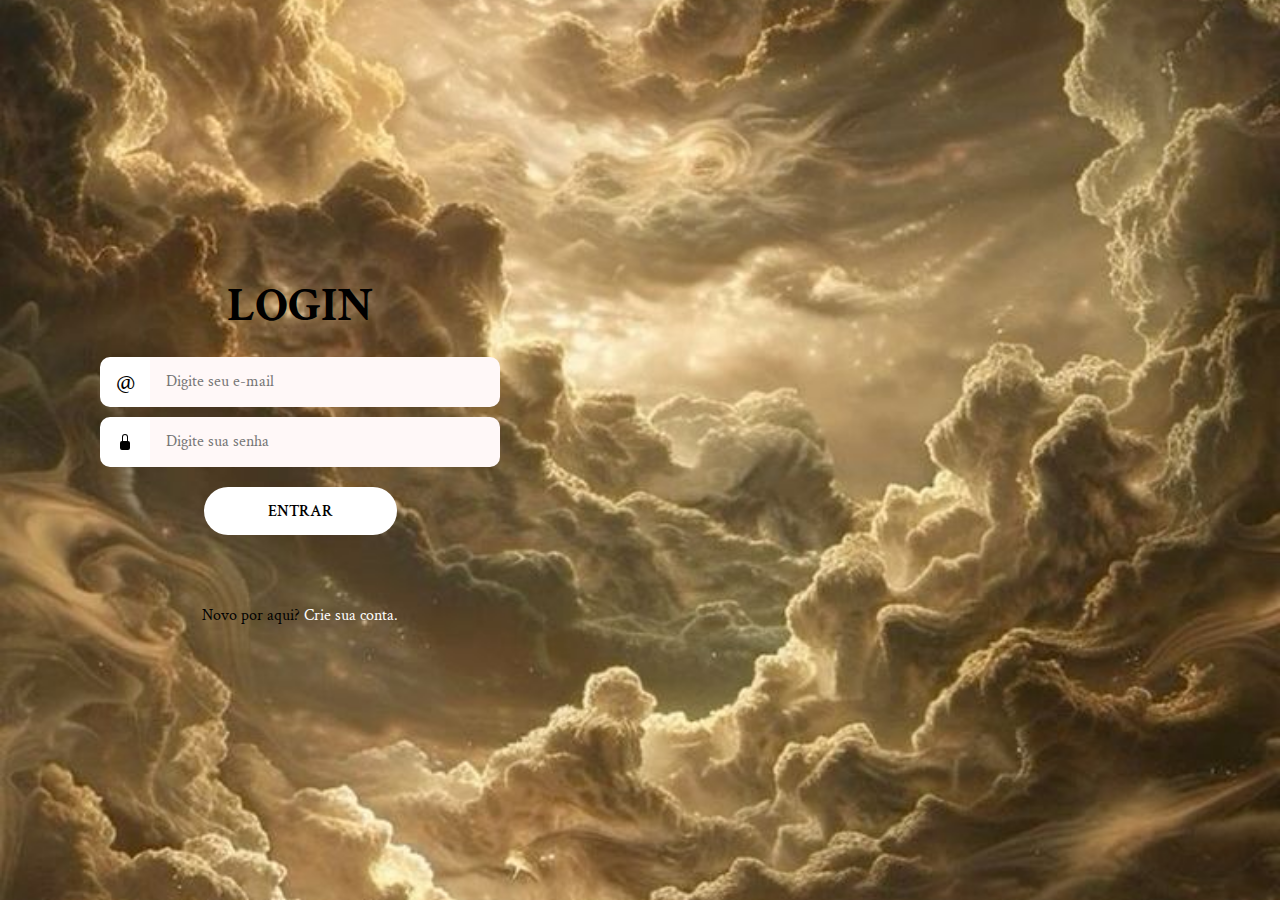
<file: index.html>
<!DOCTYPE html>
<html lang="pt-br">
<head>
    <meta charset="UTF-8">
    <meta name="viewport" content="width=device-width, initial-scale=1.0">
    <title>Login</title>

    <!-- Meu CSS -->
     <link rel="stylesheet" href="css/style.css">
     <!-- Meu JS -->
      <script src="js/script.js" defer></script>
</head>
<body>
    <div class="wrapper">
        <h1>Login</h1>
        <form action="" method="post" id="form">
            <div>
                <label for="email-input">
                    <span>@</span>
                </label>
                <input type="email" name="email" 
                id="email-input" placeholder="Digite seu e-mail">
            </div>
            <div>
                <label for="passoword-input">
                    <svg xmlns="http://www.w3.org/2000/svg" width="16" height="16" fill="currentColor" class="bi bi-lock-fill" viewBox="0 0 16 16">
                        <path d="M8 1a2 2 0 0 1 2 2v4H6V3a2 2 0 0 1 2-2m3 6V3a3 3 0 0 0-6 0v4a2 2 0 0 0-2 2v5a2 2 0 0 0 2 2h6a2 2 0 0 0 2-2V9a2 2 0 0 0-2-2"/>
                      </svg>
                </label>
                <input type="password" name="passowor" id="passoword-input" placeholder="Digite sua senha">
            </div>
            <button type="submit">Entrar</button>
        </form>
        <p id="error-message"></p>
        <p>Novo por aqui? <a href="register.html">Crie sua conta.</a></p>
    </div>
</body>
</html>
</file>
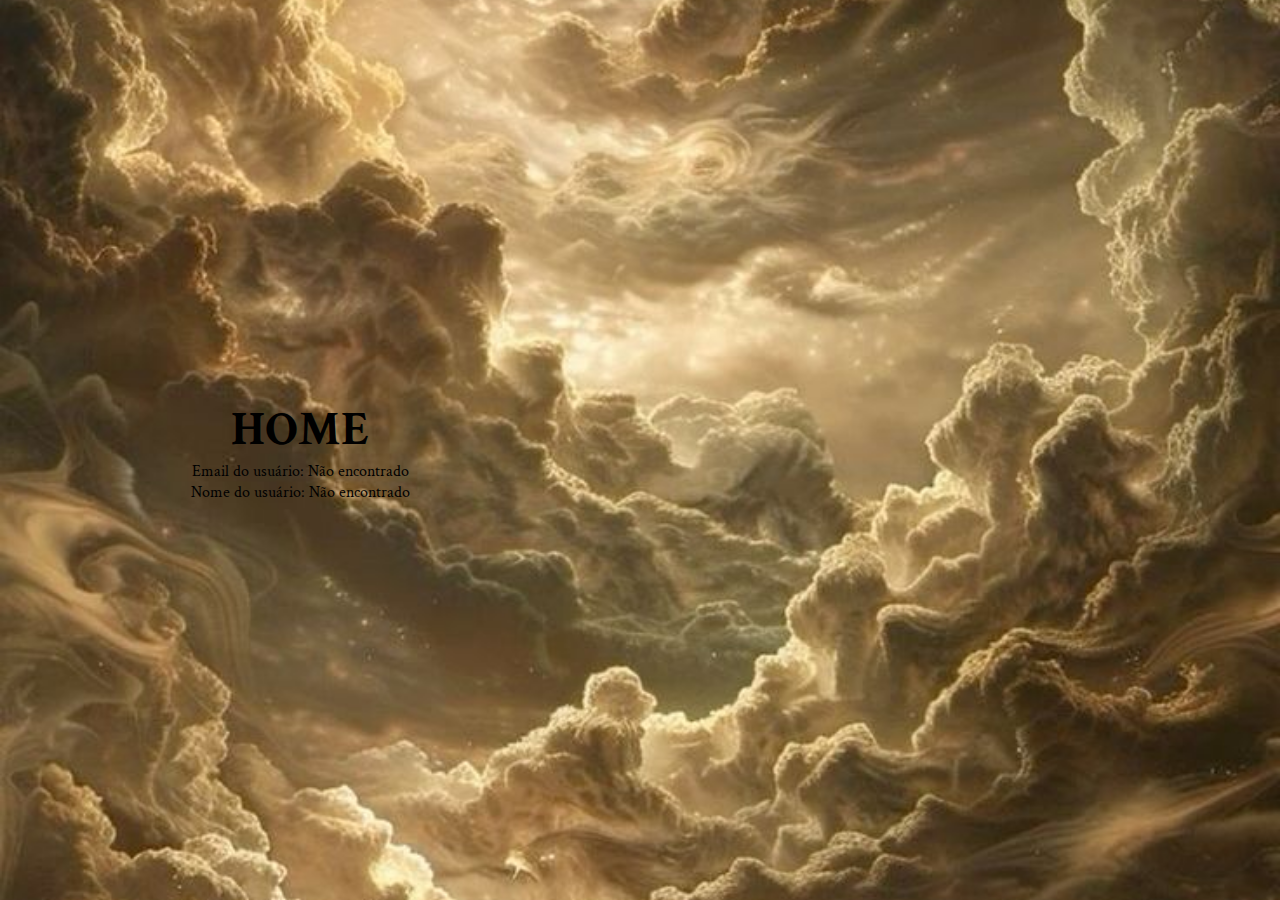
<file: home.html>
<!DOCTYPE html>
<html lang="pt-br">

<head>
    <meta charset="UTF-8">
    <meta name="viewport" content="width=device-width, initial-scale=1.0">
    <title>Home</title>

    <!-- Meu CSS -->
    <link rel="stylesheet" href="css/style.css">
    <!-- Meu JS -->
    <script src="js/script.js" defer></script>
</head>

<body>
    <div class="wrapper">
        <h1>Home</h1>

        <p>Email do usuário: <span id="user-email"></span></p>
        <p>Nome do usuário: <span id="user-name"></span></p>

        <script>
            document.addEventListener('DOMContentLoaded', function() {
                const userEmail = localStorage.getItem('userEmail');
                if (userEmail) {
                    document.getElementById('user-email').textContent = userEmail;
                } else {
                    document.getElementById('user-email').textContent = 'Não encontrado';
                }

                const userName = localStorage.getItem('userName');
                if (userName) {
                    document.getElementById('user-name').textContent = userName;
                } else {
                    document.getElementById('user-name').textContent = 'Não encontrado';
                }
            });
        </script>
    </div>
</body>

</html>
</file>
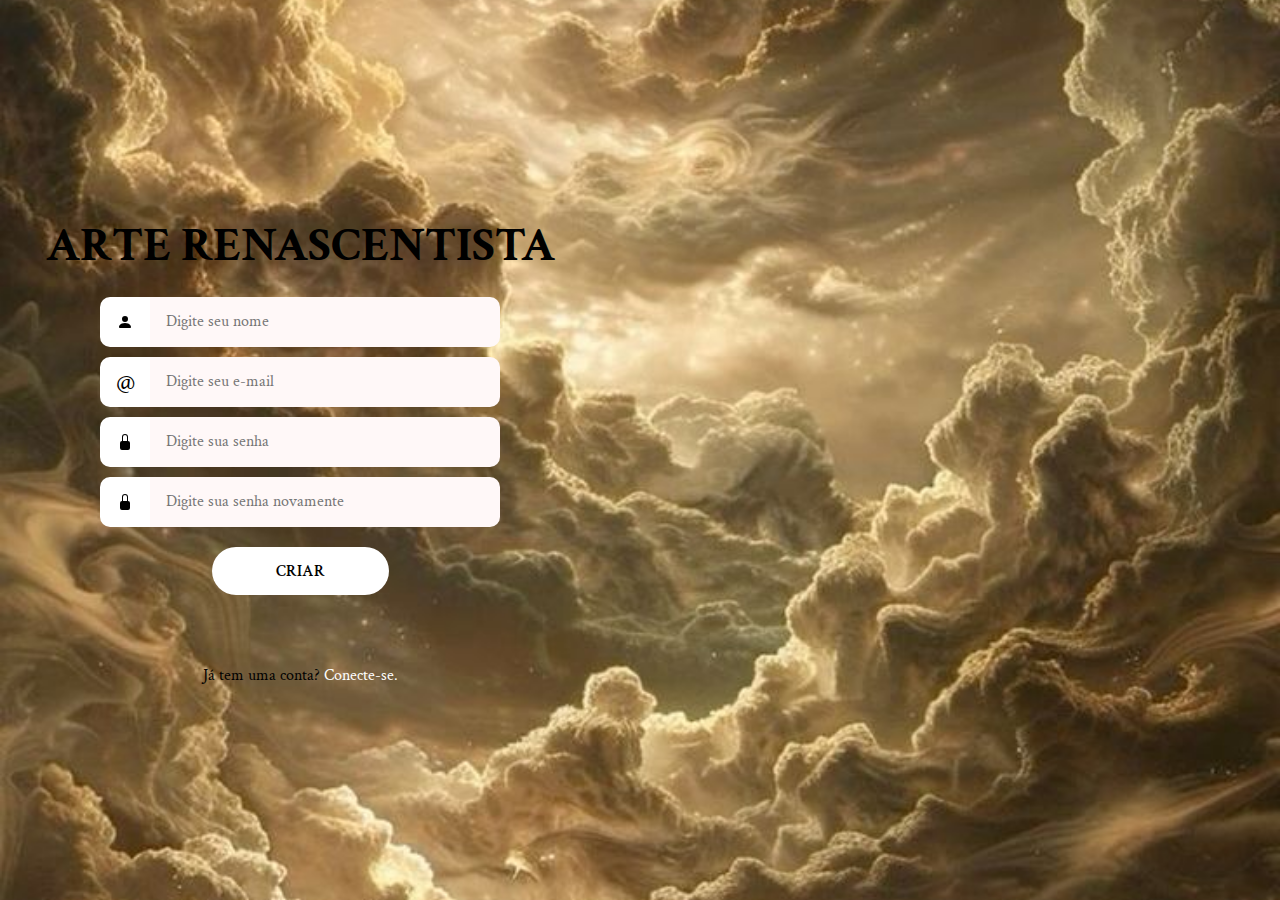
<file: register.html>
<!DOCTYPE html>
<html lang="pt-br">
<head>
    <meta charset="UTF-8">
    <meta name="viewport" content="width=device-width, initial-scale=1.0">
    <title>Crie sua conta</title>

    <!-- Meu CSS -->
     <link rel="stylesheet" href="css/style.css">
     <!-- Meu JS -->
      <script src="js/script.js" defer></script>
</head>
<body>
    <div class="wrapper">
        <h1>Arte Renascentista</h1>
        <form action="" method="post" id="form">
            <div>
                <label for="name-input">
                    <svg xmlns="http://www.w3.org/2000/svg" width="16" height="16" fill="currentColor" class="bi bi-person-fill" viewBox="0 0 16 16">
                        <path d="M3 14s-1 0-1-1 1-4 6-4 6 3 6 4-1 1-1 1zm5-6a3 3 0 1 0 0-6 3 3 0 0 0 0 6"/>
                      </svg>
                </label>
                <input type="text" name="name" 
                id="name-input" placeholder="Digite seu nome">
            </div>
            <div>
                <label for="email-input">
                    <span>@</span>
                </label>
                <input type="email" name="email" 
                id="email-input" placeholder="Digite seu e-mail">
            </div>
            <div>
                <label for="passoword-input">
                    <svg xmlns="http://www.w3.org/2000/svg" width="16" height="16" fill="currentColor" class="bi bi-lock-fill" viewBox="0 0 16 16">
                        <path d="M8 1a2 2 0 0 1 2 2v4H6V3a2 2 0 0 1 2-2m3 6V3a3 3 0 0 0-6 0v4a2 2 0 0 0-2 2v5a2 2 0 0 0 2 2h6a2 2 0 0 0 2-2V9a2 2 0 0 0-2-2"/>
                      </svg>
                </label>
                <input type="password" name="passowor" id="passoword-input" placeholder="Digite sua senha">
            </div>
            <div>
                <label for="repeat-passoword-input">
                    <svg xmlns="http://www.w3.org/2000/svg" width="16" height="16" fill="currentColor" class="bi bi-lock-fill" viewBox="0 0 16 16">
                        <path d="M8 1a2 2 0 0 1 2 2v4H6V3a2 2 0 0 1 2-2m3 6V3a3 3 0 0 0-6 0v4a2 2 0 0 0-2 2v5a2 2 0 0 0 2 2h6a2 2 0 0 0 2-2V9a2 2 0 0 0-2-2"/>
                      </svg>
                </label>
                <input type="password" name="repeat-passoword-input" id="repeat-passoword-input" placeholder="Digite sua senha novamente">
            </div>
            <button type="submit">Criar</button>
        </form>
        <p id="error-message"></p>
        <p>Já tem uma conta? <a href="index.html">Conecte-se.</a></p>
    </div>
</body>
</html>
</file>
<file: css/style.css>
@import url('https://fonts.googleapis.com/css2?family=Crimson+Text:ital,wght@0,400;0,600;0,700;1,400;1,600;1,700&display=swap');

:root {
    --accent-color: #ffffff;
    --base-color: rgb(0, 0, 0);
    --text-color: #000000;
    --input-color: #fff8f8;
}

* {
    margin: 0;
    padding: 0;
}

html {
    font-family: "Crimson Text", serif;
    font-size: 12pt;
    color: var(--text-color);
    text-align: center;
}

body {
    min-height: 100vh;  
    background-image: url(../img/download\ \(11\).jpg);
    background-size: cover;
    background-position: right;
    overflow: hidden;     
}

.wrapper{
    box-sizing: border-box;
    background-color: rgb(0,0,0,0,0,0.0);
    height: 100vh;
    width: max(40%, 600px);
    padding: 10px;
    border-radius: 0 20px 20px 0;
    display: flex;
    flex-direction: column;
    align-items: center;
    justify-content: center;
  }

  h1{
    font-size: 3rem;
    font-weight: 900;
    text-transform: uppercase;
  }

  form {
    width: min(400px, 100%);
    margin-top: 20px;
    margin-bottom: 50px;
    display: flex;
    flex-direction: column;
    align-items: center;
    gap: 10px;
  }

  form > div{
    width: 100%;
    display: flex;
    justify-content: center;
  } 

  form label{
    flex-shrink: 0;
    height: 50px;
    width: 50px;
    background-color: var(--accent-color);
    fill: var(--base-color);
    color: var(--base-color);
    border-radius: 10px 0 0 10px;
    display: flex;
    justify-content: center;
    align-items: center;
    font-size: 1.5rem;
    font-weight: 500;
  }

  form input{
    box-sizing: border-box;
    flex-grow: 1;
    min-width: 0;
    height: 50px;
    padding: 1em;
    font: inherit;
    border-radius: 0 10px 10px 0;
    border: 2px solid var(--input-color);
    border-left: none;
    background-color: var(--input-color);
    transition: 150ms ease;
  } 

  form input:hover{
    border-color: var(--accent-color);
  }

  form input:focus{
    outline: none;
    border-color: var(--text-color);
  }

  div:has(input:focus) > label{
    background-color: var(--text-color);
  }

  form button{
    margin-top: 10px;
    border: none;
    border-radius: 1000px;
    padding: .85em 4em;
    background-color: var(--accent-color);
    color: var(--base-color);
    font: inherit;
    font-weight: 600;
    text-transform: uppercase;
    cursor: pointer;
    transition: 150ms ease;
  }
  form button:hover{
    background-color: var(--text-color);
  }
  form button:focus{
    outline: none;
    background-color: var(--text-color);
  }

  a{
    text-decoration: none;
    color: var(--accent-color);
  }
  a:hover{
    text-decoration: underline;
  }

  @media(max-width: 1100px){
    .wrapper{
      width: min(600px, 100%);
      border-radius: 0;
    }
  }

  form div.incorrect label{
    background-color: #ff001e;
  }
  form div.incorrect input{
    border-color: #fc001d;
  }
  #error-message {
    color:#ff001e; 
    padding-bottom: 20px;
  }
</file>
